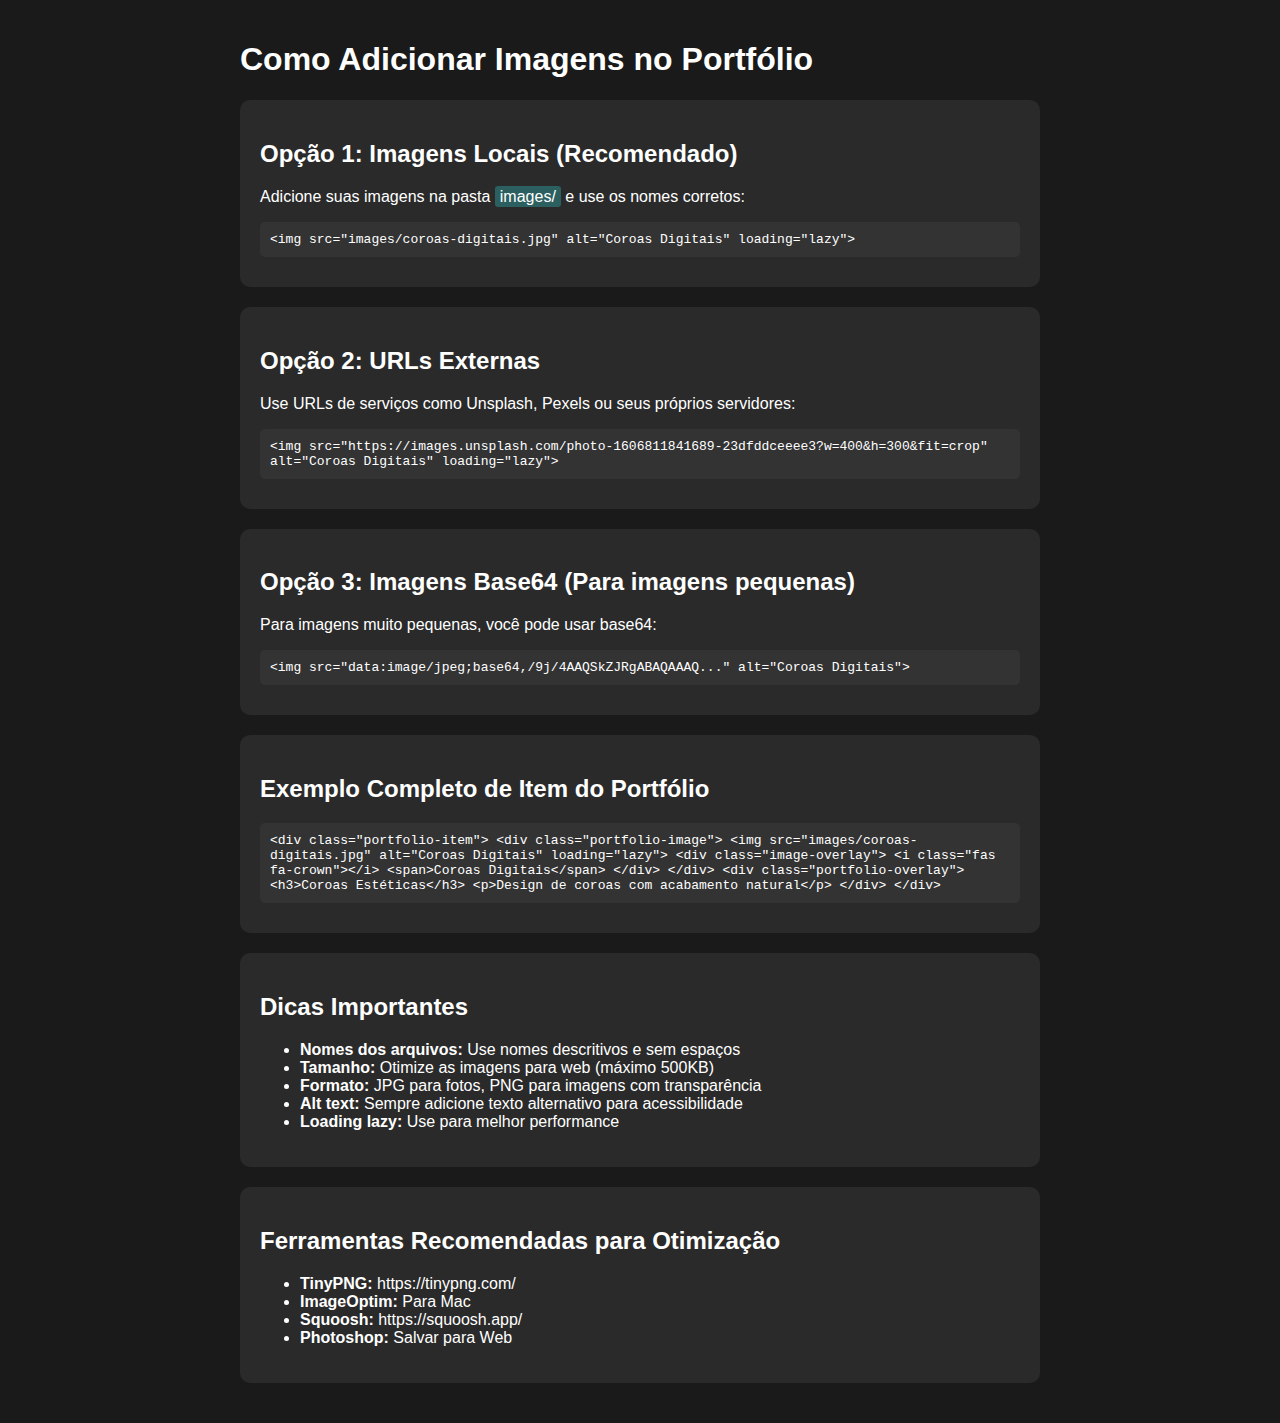
<file: portfolio-images-example.html>
<!DOCTYPE html>
<html lang="pt-BR">
<head>
    <meta charset="UTF-8">
    <meta name="viewport" content="width=device-width, initial-scale=1.0">
    <title>Exemplo - Como Adicionar Imagens no Portfólio</title>
    <style>
        body {
            font-family: Arial, sans-serif;
            max-width: 800px;
            margin: 0 auto;
            padding: 20px;
            background: #1a1a1a;
            color: #ffffff;
        }
        .example {
            background: #2a2a2a;
            padding: 20px;
            border-radius: 10px;
            margin: 20px 0;
        }
        code {
            background: #333;
            padding: 10px;
            border-radius: 5px;
            display: block;
            margin: 10px 0;
        }
        .highlight {
            background: #2c5f5f;
            padding: 2px 5px;
            border-radius: 3px;
        }
    </style>
</head>
<body>
    <h1>Como Adicionar Imagens no Portfólio</h1>
    
    <div class="example">
        <h2>Opção 1: Imagens Locais (Recomendado)</h2>
        <p>Adicione suas imagens na pasta <span class="highlight">images/</span> e use os nomes corretos:</p>
        <code>
&lt;img src="images/coroas-digitais.jpg" alt="Coroas Digitais" loading="lazy"&gt;
        </code>
    </div>

    <div class="example">
        <h2>Opção 2: URLs Externas</h2>
        <p>Use URLs de serviços como Unsplash, Pexels ou seus próprios servidores:</p>
        <code>
&lt;img src="https://images.unsplash.com/photo-1606811841689-23dfddceeee3?w=400&h=300&fit=crop" alt="Coroas Digitais" loading="lazy"&gt;
        </code>
    </div>

    <div class="example">
        <h2>Opção 3: Imagens Base64 (Para imagens pequenas)</h2>
        <p>Para imagens muito pequenas, você pode usar base64:</p>
        <code>
&lt;img src="[data-uri]..." alt="Coroas Digitais"&gt;
        </code>
    </div>

    <div class="example">
        <h2>Exemplo Completo de Item do Portfólio</h2>
        <code>
&lt;div class="portfolio-item"&gt;
    &lt;div class="portfolio-image"&gt;
        &lt;img src="images/coroas-digitais.jpg" alt="Coroas Digitais" loading="lazy"&gt;
        &lt;div class="image-overlay"&gt;
            &lt;i class="fas fa-crown"&gt;&lt;/i&gt;
            &lt;span&gt;Coroas Digitais&lt;/span&gt;
        &lt;/div&gt;
    &lt;/div&gt;
    &lt;div class="portfolio-overlay"&gt;
        &lt;h3&gt;Coroas Estéticas&lt;/h3&gt;
        &lt;p&gt;Design de coroas com acabamento natural&lt;/p&gt;
    &lt;/div&gt;
&lt;/div&gt;
        </code>
    </div>

    <div class="example">
        <h2>Dicas Importantes</h2>
        <ul>
            <li><strong>Nomes dos arquivos:</strong> Use nomes descritivos e sem espaços</li>
            <li><strong>Tamanho:</strong> Otimize as imagens para web (máximo 500KB)</li>
            <li><strong>Formato:</strong> JPG para fotos, PNG para imagens com transparência</li>
            <li><strong>Alt text:</strong> Sempre adicione texto alternativo para acessibilidade</li>
            <li><strong>Loading lazy:</strong> Use para melhor performance</li>
        </ul>
    </div>

    <div class="example">
        <h2>Ferramentas Recomendadas para Otimização</h2>
        <ul>
            <li><strong>TinyPNG:</strong> https://tinypng.com/</li>
            <li><strong>ImageOptim:</strong> Para Mac</li>
            <li><strong>Squoosh:</strong> https://squoosh.app/</li>
            <li><strong>Photoshop:</strong> Salvar para Web</li>
        </ul>
    </div>
</body>
</html>
</file>
